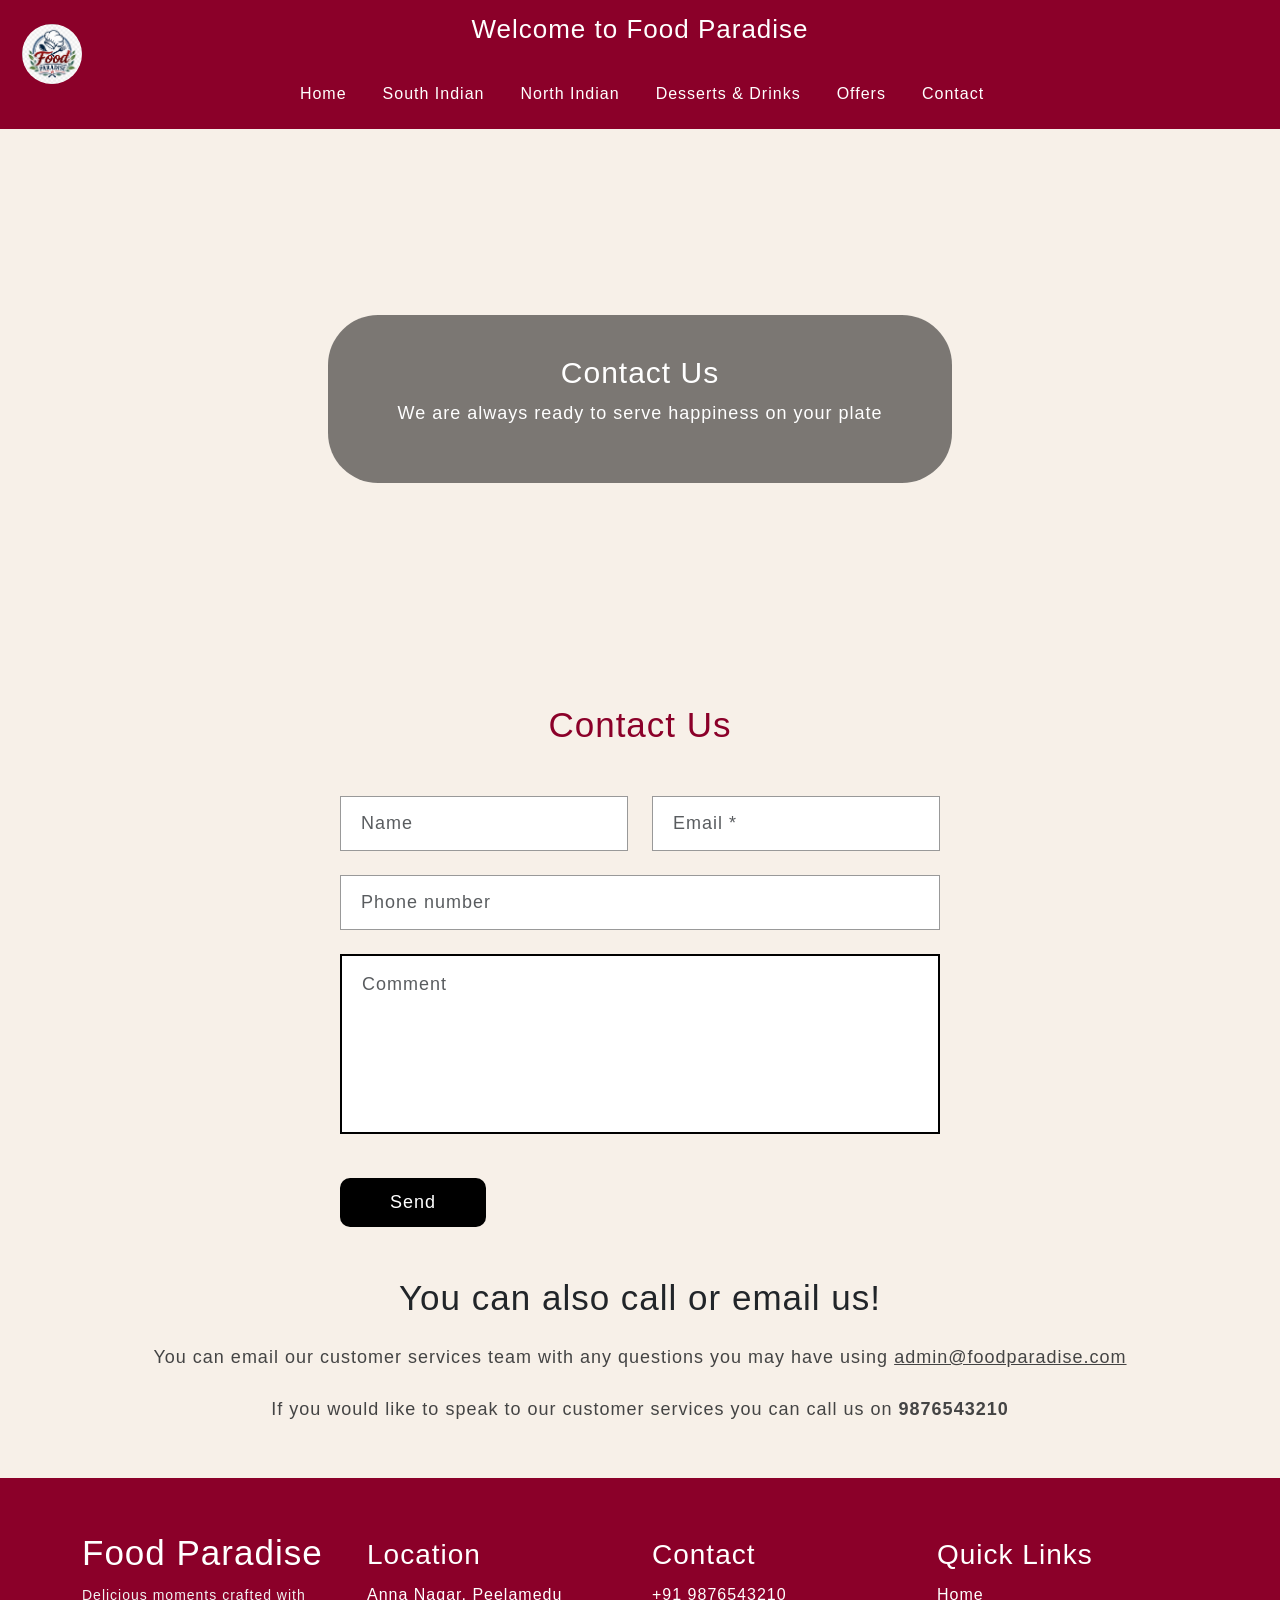
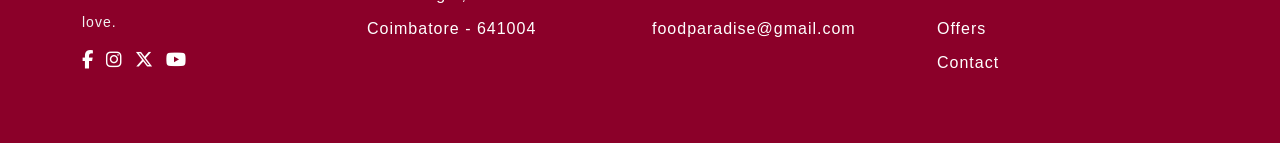
<file: contact.html>
<!DOCTYPE html>
<html lang="en">
<head>

    <meta name="viewport" content="width=device-width, initial-scale=1.0">

    <title>Contact | Food Paradise</title>

    <link href="https://cdn.jsdelivr.net/npm/bootstrap@5.3.3/dist/css/bootstrap.min.css" rel="stylesheet">
    <link rel="stylesheet" href="https://cdnjs.cloudflare.com/ajax/libs/font-awesome/6.5.0/css/all.min.css">

    <link rel="stylesheet" href="home.css">
    <link rel="stylesheet" href="contact.css">

</head>

<body>

<!-- TOP HEADER -->

<div class="top-bar">
    Welcome to Food Paradise
</div>

<!-- NAVBAR -->

<nav class="navbar navbar-expand-lg navbar-dark custom-nav">

    <div class="container">

        <a class="navbar-brand" href="#">
            <img src="./images/logo.png" alt="Logo" class="logo-img">
        </a>

        <button class="navbar-toggler" data-bs-toggle="collapse" data-bs-target="#menu">
            <span class="navbar-toggler-icon"></span>
        </button>

        <div class="collapse navbar-collapse" id="menu">

            <ul class="navbar-nav mx-auto">

                <li class="nav-item">
                    <a class="nav-link" href="index.html">Home</a>
                </li>

                <li class="nav-item">
                    <a class="nav-link" href="south-indian.html">South Indian</a>
                </li>

                <li class="nav-item">
                    <a class="nav-link" href="north-indian.html">North Indian</a>
                </li>

                <li class="nav-item">
                    <a class="nav-link" href="desserts-drinks.html">Desserts & Drinks</a>
                </li>

                <li class="nav-item">
                    <a class="nav-link" href="offers.html">Offers</a>
                </li>

                <li class="nav-item">
                    <a class="nav-link active" href="contact.html">Contact</a>
                </li>

            </ul>

        </div>

    </div>

</nav>

<!-- HERO -->
<section class="contact-hero">

    <div class="hero-overlay">

        <div class="hero-content">
            <h1>Contact Us</h1>
            <p>We are always ready to serve happiness on your plate</p>
        </div>

    </div>

</section>

<!-- CONTACT SECTION -->

<section class="contact-section">

    <div class="container">

        <h1 class="contact-title">Contact Us</h1>

        <form class="contact-form">

            <div class="row">

                <div class="col-md-6 mb-4">
                    <input type="text" class="form-control custom-input" placeholder="Name">
                </div>

                <div class="col-md-6 mb-4">
                    <input type="email" class="form-control custom-input" placeholder="Email *">
                </div>

            </div>

            <div class="mb-4">
                <input type="text" class="form-control custom-input" placeholder="Phone number">
            </div>

            <div class="mb-4">
                <textarea class="form-control custom-textarea" placeholder="Comment"></textarea>
            </div>

            <button class="send-btn">Send</button>

        </form>

        <!-- CONTACT DETAILS -->

        <div class="contact-info">

            <h2>You can also call or email us!</h2>

            <p>
                You can email our customer services team with any questions you may have using
                <span>admin@foodparadise.com</span>
            </p>

            <p>
                If you would like to speak to our customer services you can call us on
                <strong>9876543210</strong>
            </p>

        </div>

    </div>

</section>

<!-- FOOTER -->

<footer class="footer">

    <div class="container">

        <div class="row">

            <div class="col-md-3">
                <h1 class="footer-logo">Food Paradise</h1>
                    <p class="footer-tagline">Delicious moments crafted with love.</p>

                    <div class="footer-social">
                        <a href="#"><i class="fab fa-facebook-f"></i></a>
                        <a href="#"><i class="fab fa-instagram"></i></a>
                        <a href="#"><i class="fab fa-x-twitter"></i></a>
                        <a href="#"><i class="fab fa-youtube"></i></a>
            </div>
            </div>

            <div class="col-md-3">
                <h3>Location</h3>
                <p>Anna Nagar, Peelamedu</p>
                <p>Coimbatore - 641004</p>
            </div>

            <div class="col-md-3">
                <h3>Contact</h3>
                <p>+91 9876543210</p>
                <p>foodparadise@gmail.com</p>
            </div>

            <div class="col-md-3">
                <h3>Quick Links</h3>

                <p><a href="index.html">Home</a></p>
                <p><a href="offers.html">Offers</a></p>
                <p><a href="contact.html">Contact</a></p>

            </div>

        </div>

    </div>

</footer>

<script src="https://cdn.jsdelivr.net/npm/bootstrap@5.3.3/dist/js/bootstrap.bundle.min.js"></script>

</body>
</html>
</file>
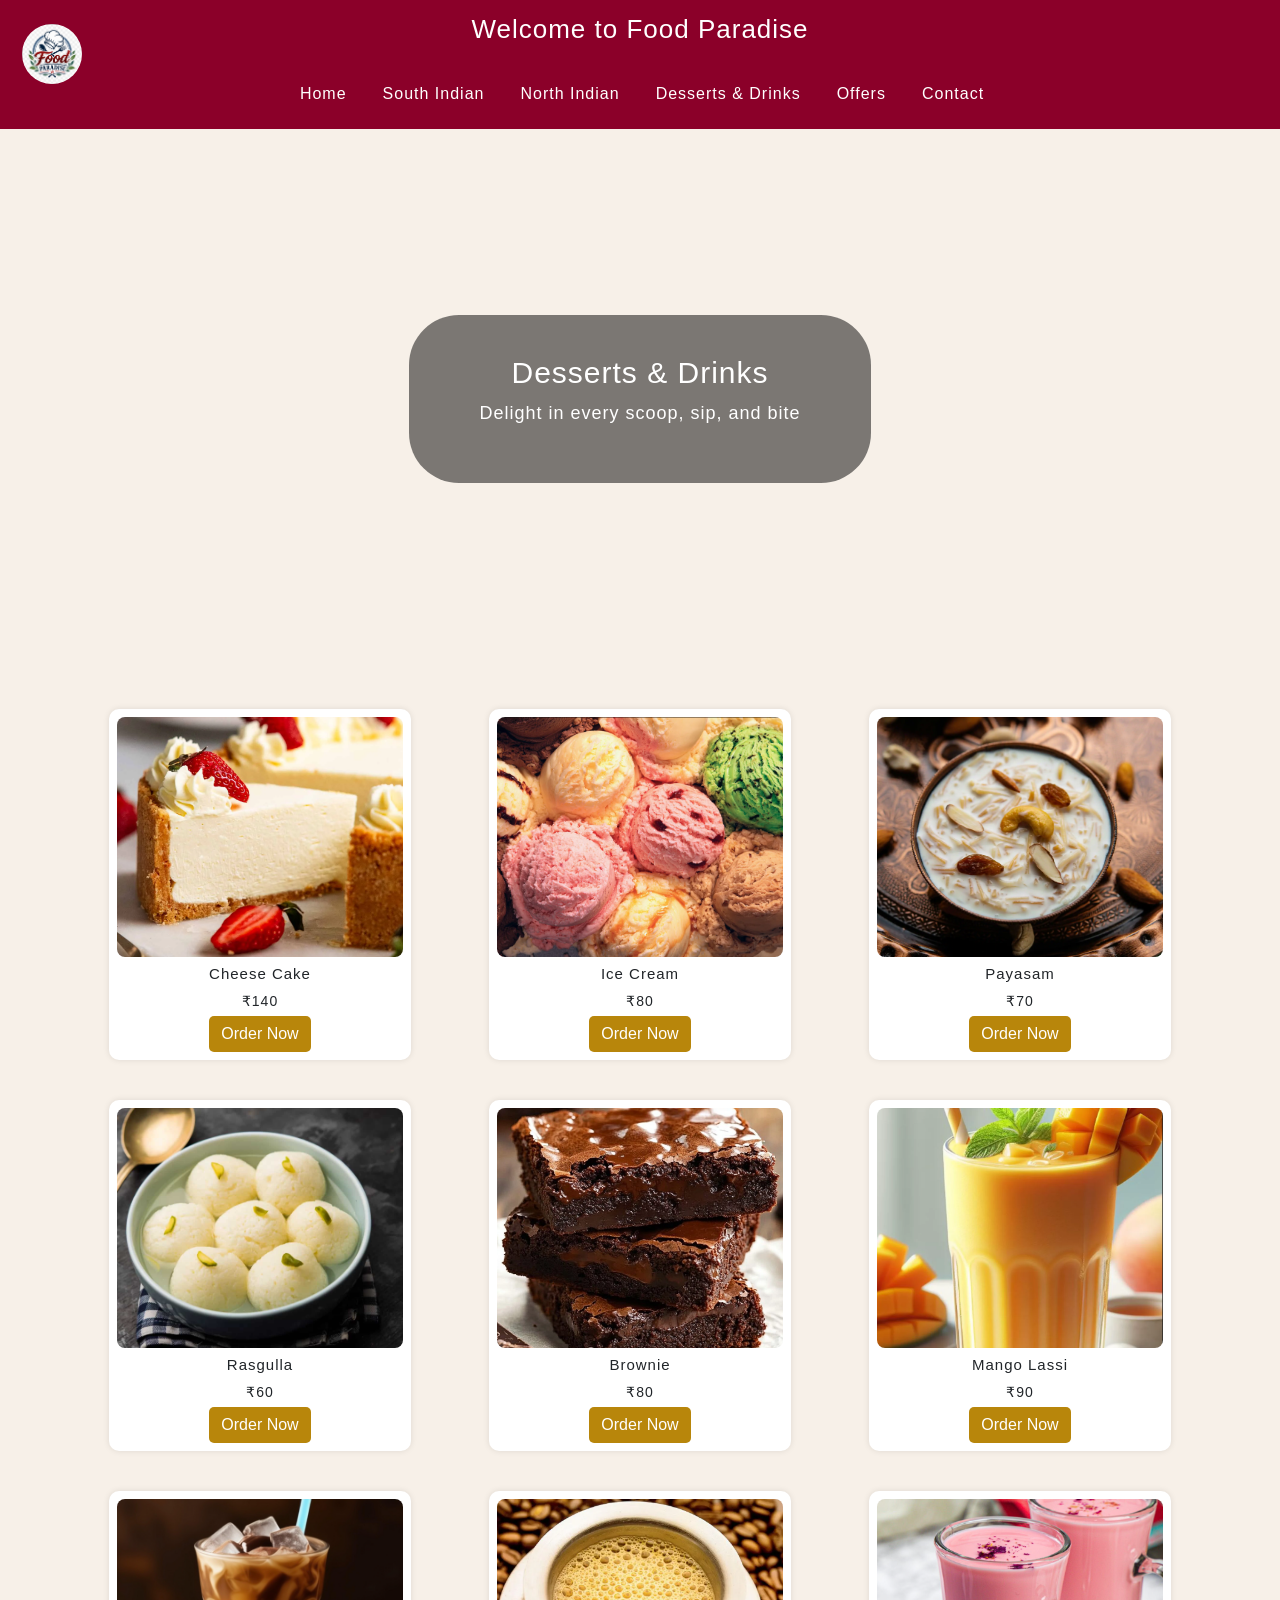
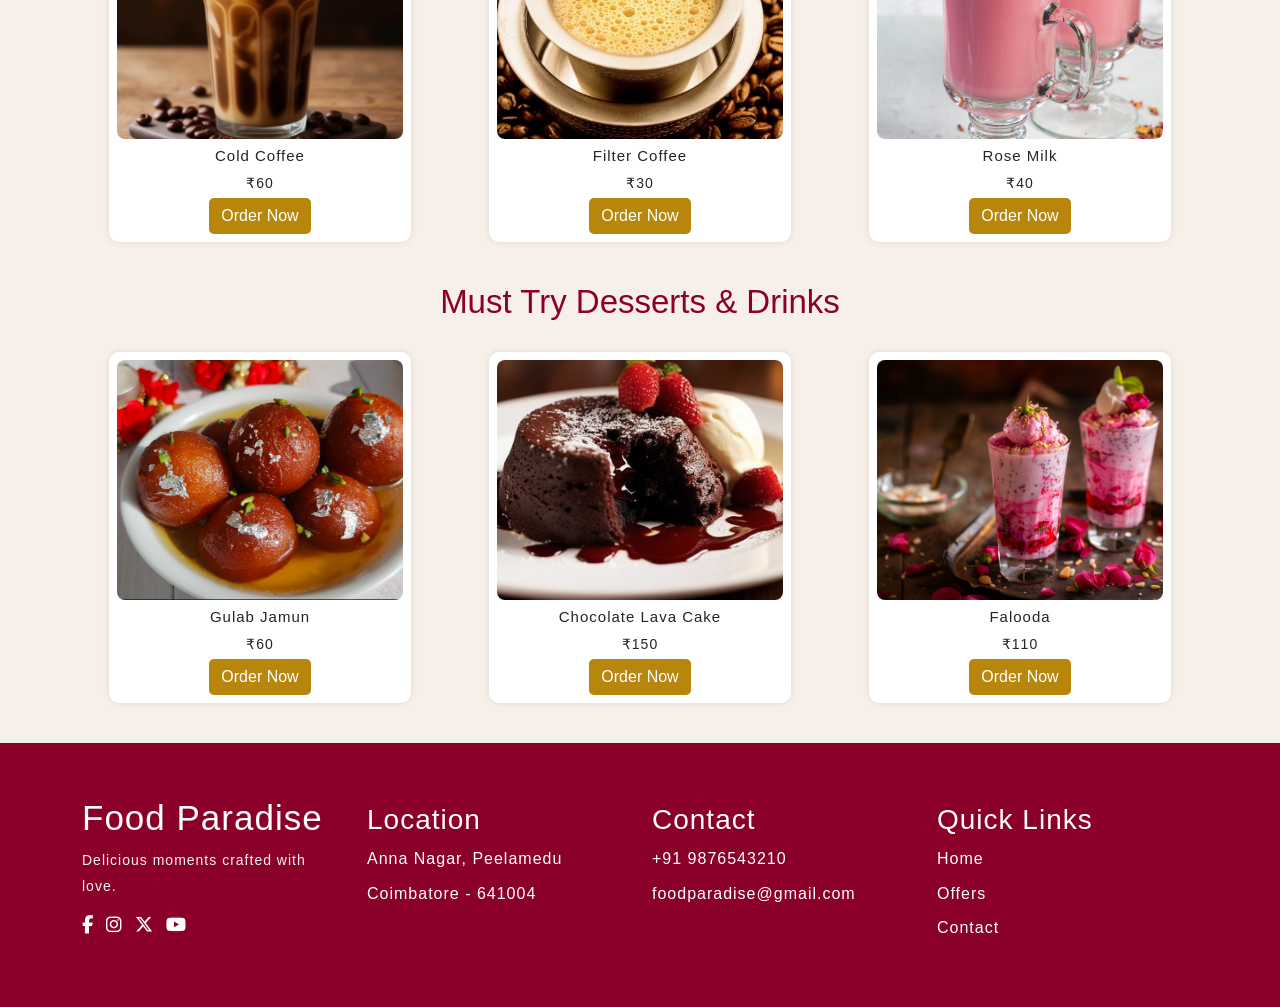
<file: desserts-drinks.html>
<!DOCTYPE html>
<html lang="en">
<head>

    <meta name="viewport" content="width=device-width, initial-scale=1.0">
    <title>Desserts & Drinks | Food Paradise</title>

    <link href="https://cdn.jsdelivr.net/npm/bootstrap@5.3.3/dist/css/bootstrap.min.css" rel="stylesheet">
    <link rel="stylesheet" href="https://cdnjs.cloudflare.com/ajax/libs/font-awesome/6.5.0/css/all.min.css">

    <link rel="stylesheet" href="home.css">
    <link rel="stylesheet" href="desserts-drinks.css">

</head>

<body>

<!-- TOP BAR -->
<div class="top-bar">
    Welcome to Food Paradise
</div>

<!-- NAVBAR -->
<nav class="navbar navbar-expand-lg navbar-dark custom-nav">
    <div class="container">

        <a class="navbar-brand" href="#">
            <img src="./images/logo.png" class="logo-img">
        </a>

        <button class="navbar-toggler" data-bs-toggle="collapse" data-bs-target="#menu">
            <span class="navbar-toggler-icon"></span>
        </button>

        <div class="collapse navbar-collapse" id="menu">

            <ul class="navbar-nav mx-auto">

                <li class="nav-item"><a class="nav-link" href="index.html">Home</a></li>
                <li class="nav-item"><a class="nav-link" href="south-indian.html">South Indian</a></li>
                <li class="nav-item"><a class="nav-link" href="north-indian.html">North Indian</a></li>
                <li class="nav-item"><a class="nav-link active" href="desserts-drinks.html">Desserts & Drinks</a></li>
                <li class="nav-item"><a class="nav-link" href="offers.html">Offers</a></li>
                <li class="nav-item"><a class="nav-link" href="contact.html">Contact</a></li>

            </ul>

        </div>
    </div>
</nav>

<!-- HERO -->
<section class="dd-hero">
    <div class="hero-overlay">
        <div class="hero-content">
            <h1>Desserts & Drinks</h1>
            <p>Delight in every scoop, sip, and bite</p>
        </div>
    </div>
</section>

<!-- MENU -->
<section class="menu-section">

<div class="container">

<!-- 9 ITEMS -->
<div class="row g-4 menu-row">

    <div class="col-md-4">
        <div class="food-card">
            <img src="./images/cheese-cake.png">
            <h3>Cheese Cake</h3>
            <p>₹140</p>
            <button class="order-btn">Order Now</button>
        </div>
    </div>

    <div class="col-md-4">
        <div class="food-card">
            <img src="./images/ice-cream.png">
            <h3>Ice Cream</h3>
            <p>₹80</p>
            <button class="order-btn">Order Now</button>
        </div>
    </div>

    <div class="col-md-4">
        <div class="food-card">
            <img src="./images/payasam.png">
            <h3>Payasam</h3>
            <p>₹70</p>
            <button class="order-btn">Order Now</button>
        </div>
    </div>

</div>

<div class="row g-4 menu-row">

    <div class="col-md-4">
        <div class="food-card">
            <img src="./images/rasgulla.png">
            <h3>Rasgulla</h3>
            <p>₹60</p>
            <button class="order-btn">Order Now</button>
        </div>
    </div>

    <div class="col-md-4">
        <div class="food-card">
            <img src="./images/brownie.png">
            <h3>Brownie</h3>
            <p>₹80</p>
            <button class="order-btn">Order Now</button>
        </div>
    </div>

    <div class="col-md-4">
        <div class="food-card">
            <img src="./images/mango-lassi.png">
            <h3>Mango Lassi</h3>
            <p>₹90</p>
            <button class="order-btn">Order Now</button>
        </div>
    </div>

</div>

<div class="row g-4 menu-row">

    <div class="col-md-4">
        <div class="food-card">
            <img src="./images/cold-coffee.png">
            <h3>Cold Coffee</h3>
            <p>₹60</p>
            <button class="order-btn">Order Now</button>
        </div>
    </div>

    <div class="col-md-4">
        <div class="food-card">
            <img src="./images/filter-coffee.png">
            <h3>Filter Coffee</h3>
            <p>₹30</p>
            <button class="order-btn">Order Now</button>
        </div>
    </div>

    <div class="col-md-4">
        <div class="food-card">
            <img src="./images/rose-milk.png">
            <h3>Rose Milk</h3>
            <p>₹40</p>
            <button class="order-btn">Order Now</button>
        </div>
    </div>

</div>

<!-- MUST TRY -->
<h2 class="section-title">Must Try Desserts & Drinks</h2>

<div class="row g-4 menu-row">

    <div class="col-md-4">
        <div class="food-card">
            <img src="./images/gulab-jamun.png">
            <h3>Gulab Jamun</h3>
            <p>₹60</p>
            <button class="order-btn">Order Now</button>
        </div>
    </div>

    <div class="col-md-4">
        <div class="food-card">
            <img src="./images/chocolate-lava-cake.png">
            <h3>Chocolate Lava Cake</h3>
            <p>₹150</p>
            <button class="order-btn">Order Now</button>
        </div>
    </div>

    <div class="col-md-4">
        <div class="food-card">
            <img src="./images/falooda.png">
            <h3>Falooda</h3>
            <p>₹110</p>
            <button class="order-btn">Order Now</button>
        </div>
    </div>

</div>

</div>

</section>

<!-- FOOTER -->
<footer class="footer">
    <div class="container">
        <div class="row">

            <div class="col-md-3">
                <h1 class="footer-logo">Food Paradise</h1>
                    <p class="footer-tagline">Delicious moments crafted with love.</p>

                    <div class="footer-social">
                        <a href="#"><i class="fab fa-facebook-f"></i></a>
                        <a href="#"><i class="fab fa-instagram"></i></a>
                        <a href="#"><i class="fab fa-x-twitter"></i></a>
                        <a href="#"><i class="fab fa-youtube"></i></a>
                    </div>
            </div>

            <div class="col-md-3">
                <h3>Location</h3>
                <p>Anna Nagar, Peelamedu</p>
                <p>Coimbatore - 641004</p>
            </div>

            <div class="col-md-3">
                <h3>Contact</h3>
                <p>+91 9876543210</p>
                <p>foodparadise@gmail.com</p>
            </div>

            <div class="col-md-3">
                <h3>Quick Links</h3>
                <p><a href="index.html">Home</a></p>
                <p><a href="offers.html">Offers</a></p>
                <p><a href="contact.html">Contact</a></p>
            </div>

        </div>
    </div>

</footer>

<script src="https://cdn.jsdelivr.net/npm/bootstrap@5.3.3/dist/js/bootstrap.bundle.min.js"></script>

</body>
</html>
</file>
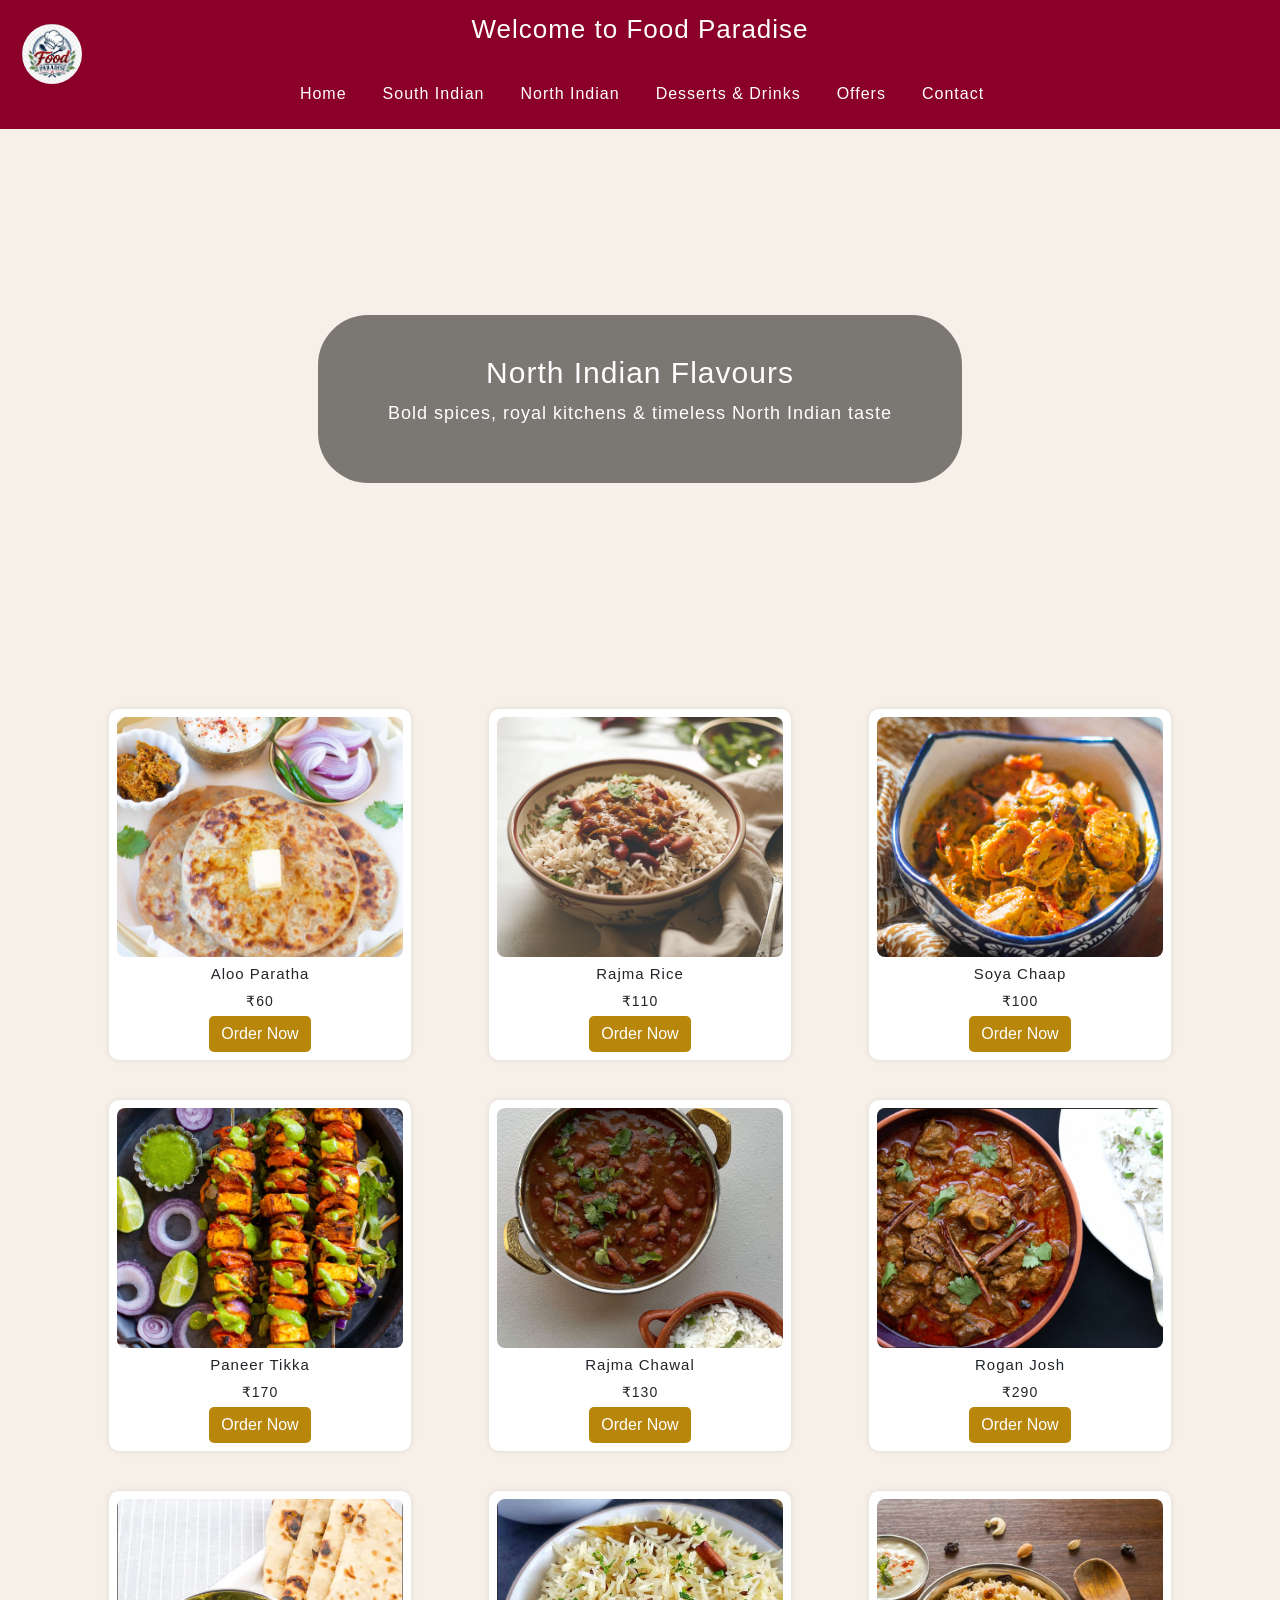
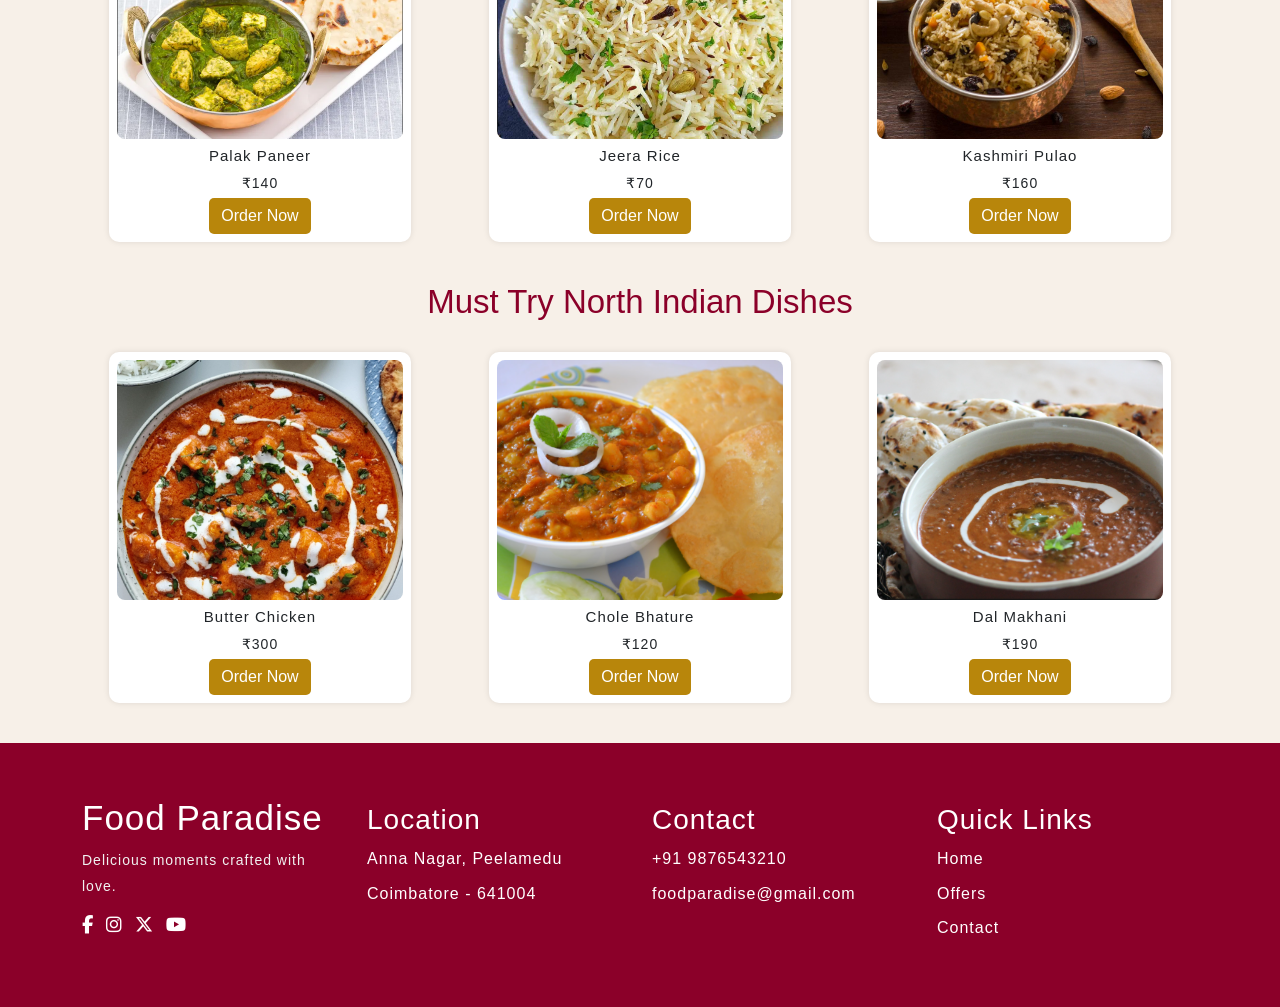
<file: north-indian.html>
<!DOCTYPE html>
<html lang="en">
<head>

    <meta name="viewport" content="width=device-width, initial-scale=1.0">

    <title>North Indian | Food Paradise</title>

    <link href="https://cdn.jsdelivr.net/npm/bootstrap@5.3.3/dist/css/bootstrap.min.css" rel="stylesheet">
    <link rel="stylesheet" href="https://cdnjs.cloudflare.com/ajax/libs/font-awesome/6.5.0/css/all.min.css">

    <link rel="stylesheet" href="home.css">
    <link rel="stylesheet" href="north-indian.css">

</head>

<body>

<div class="top-bar">
    Welcome to Food Paradise
</div>

<nav class="navbar navbar-expand-lg navbar-dark custom-nav">

    <div class="container">

      <a class="navbar-brand" href="#">
           <img src="./images/logo.png" class="logo-img">
      </a>

        <button class="navbar-toggler" data-bs-toggle="collapse" data-bs-target="#menu">
            <span class="navbar-toggler-icon"></span>
        </button>

        <div class="collapse navbar-collapse" id="menu">

            <ul class="navbar-nav mx-auto">

                <li class="nav-item"><a class="nav-link" href="index.html">Home</a></li>
                <li class="nav-item"><a class="nav-link" href="south-indian.html">South Indian</a></li>
                <li class="nav-item"><a class="nav-link active" href="north-indian.html">North Indian</a></li>
                <li class="nav-item"><a class="nav-link" href="desserts-drinks.html">Desserts & Drinks</a></li>
                <li class="nav-item"><a class="nav-link" href="offers.html">Offers</a></li>
                <li class="nav-item"><a class="nav-link" href="contact.html">Contact</a></li>

            </ul>

        </div>

    </div>

</nav>

<!-- HERO -->
<section class="north-hero">

   <div class="hero-overlay">

        <div class="hero-content">
            <h1>North Indian Flavours</h1>
            <p>Bold spices, royal kitchens & timeless North Indian taste</p>
        </div>

   </div>

</section>

<!-- MENU -->
<section class="menu-section">

    <div class="container">

        <div class="row g-4 menu-row">

            <div class="col-md-4">
                <div class="food-card">
                    <img src="./images/alu-parota.png">
                    <h3>Aloo Paratha</h3>
                    <p>₹60</p>
                    <button class="order-btn">Order Now</button>
                </div>
            </div>

            <div class="col-md-4">
                <div class="food-card">
                    <img src="./images/rajma-rice.png">
                    <h3>Rajma Rice</h3>
                    <p>₹110</p>
                    <button class="order-btn">Order Now</button>
                </div>
            </div>

            <div class="col-md-4">
                <div class="food-card">
                    <img src="./images/soya-chap.png">
                    <h3>Soya Chaap</h3>
                    <p>₹100</p>
                    <button class="order-btn">Order Now</button>
                </div>
            </div>

        </div>

       <div class="row g-4 menu-row">

            <div class="col-md-4">
                <div class="food-card">
                    <img src="./images/paneer-tikka.png">
                    <h3>Paneer Tikka</h3>
                    <p>₹170</p>
                    <button class="order-btn">Order Now</button>
                </div>
            </div>

            <div class="col-md-4">
                <div class="food-card">
                    <img src="./images/rajma-chawal.png">
                    <h3>Rajma Chawal</h3>
                    <p>₹130</p>
                    <button class="order-btn">Order Now</button>
                </div>
            </div>

            <div class="col-md-4">
                <div class="food-card">
                    <img src="./images/rogan-josh.png">
                    <h3>Rogan Josh</h3>
                    <p>₹290</p>
                    <button class="order-btn">Order Now</button>
                </div>
            </div>

        </div>

        <div class="row g-4 menu-row">

            <div class="col-md-4">
                <div class="food-card">
                    <img src="./images/palak-paneer.png">
                    <h3>Palak Paneer</h3>
                    <p>₹140</p>
                    <button class="order-btn">Order Now</button>
                </div>
            </div>

            <div class="col-md-4">
                <div class="food-card">
                    <img src="./images/jeera-rice.png">
                    <h3>Jeera Rice</h3>
                    <p>₹70</p>
                    <button class="order-btn">Order Now</button>
                </div>
            </div>

            <div class="col-md-4">
                <div class="food-card">
                    <img src="./images/Kashmiri-pulao.png">
                    <h3>Kashmiri Pulao</h3>
                    <p>₹160</p>
                    <button class="order-btn">Order Now</button>
                </div>
            </div>

        </div>

    </div>

</section>

<!-- MUST TRY -->
<section class="menu-section">

    <h2 class="section-title">Must Try North Indian Dishes</h2>

    <div class="container">

        <div class="row g-4 menu-row">

            <div class="col-md-4">
                <div class="food-card">
                    <img src="./images/butter-chicken.png">
                    <h3>Butter Chicken</h3>
                    <p>₹300</p>
                    <button class="order-btn">Order Now</button>
                </div>
            </div>

            <div class="col-md-4">
                <div class="food-card">
                    <img src="./images/chole-bhature.png">
                    <h3>Chole Bhature</h3>
                    <p>₹120</p>
                    <button class="order-btn">Order Now</button>
                </div>
            </div>

            <div class="col-md-4">
                <div class="food-card">
                    <img src="./images/dal-makhani.png">
                    <h3>Dal Makhani</h3>
                    <p>₹190</p>
                    <button class="order-btn">Order Now</button>
                </div>
            </div>

        </div>

    </div>

</section>

<footer class="footer">

    <div class="container">

        <div class="row">

            <div class="col-md-3">
                <h1 class="footer-logo">Food Paradise</h1>
                    <p class="footer-tagline">Delicious moments crafted with love.</p>

                    <div class="footer-social">
                        <a href="#"><i class="fab fa-facebook-f"></i></a>
                        <a href="#"><i class="fab fa-instagram"></i></a>
                        <a href="#"><i class="fab fa-x-twitter"></i></a>
                        <a href="#"><i class="fab fa-youtube"></i></a>
                    </div>
            </div>

            <div class="col-md-3">
                <h3>Location</h3>
                <p>Anna Nagar, Peelamedu</p>
                <p>Coimbatore - 641004</p>
            </div>

            <div class="col-md-3">
                <h3>Contact</h3>
                <p>+91 9876543210</p>
                <p>foodparadise@gmail.com</p>
            </div>

            <div class="col-md-3">
                <h3>Quick Links</h3>
                <p><a href="index.html">Home</a></p>
                <p><a href="offers.html">Offers</a></p>
                <p><a href="contact.html">Contact</a></p>
            </div>

        </div>

    </div>

</footer>

<script src="https://cdn.jsdelivr.net/npm/bootstrap@5.3.3/dist/js/bootstrap.bundle.min.js"></script>

</body>
</html>
</file>
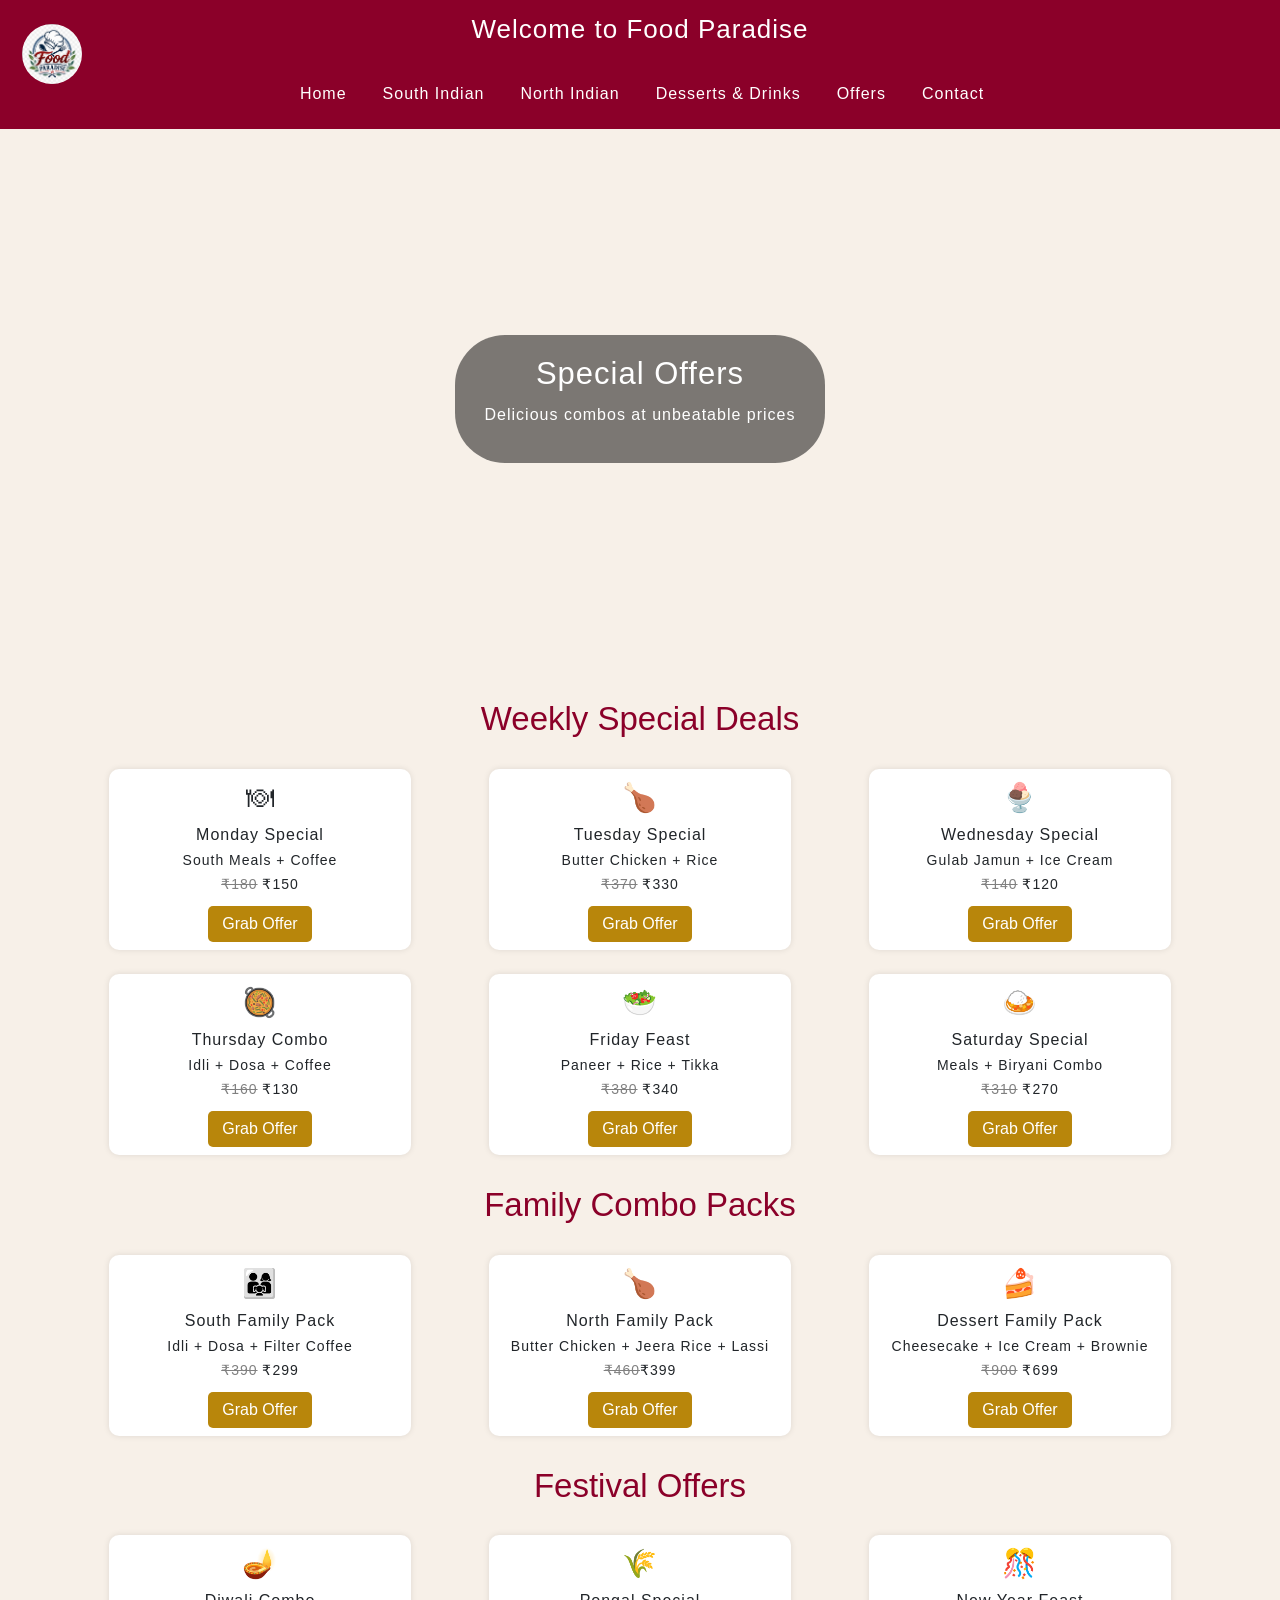
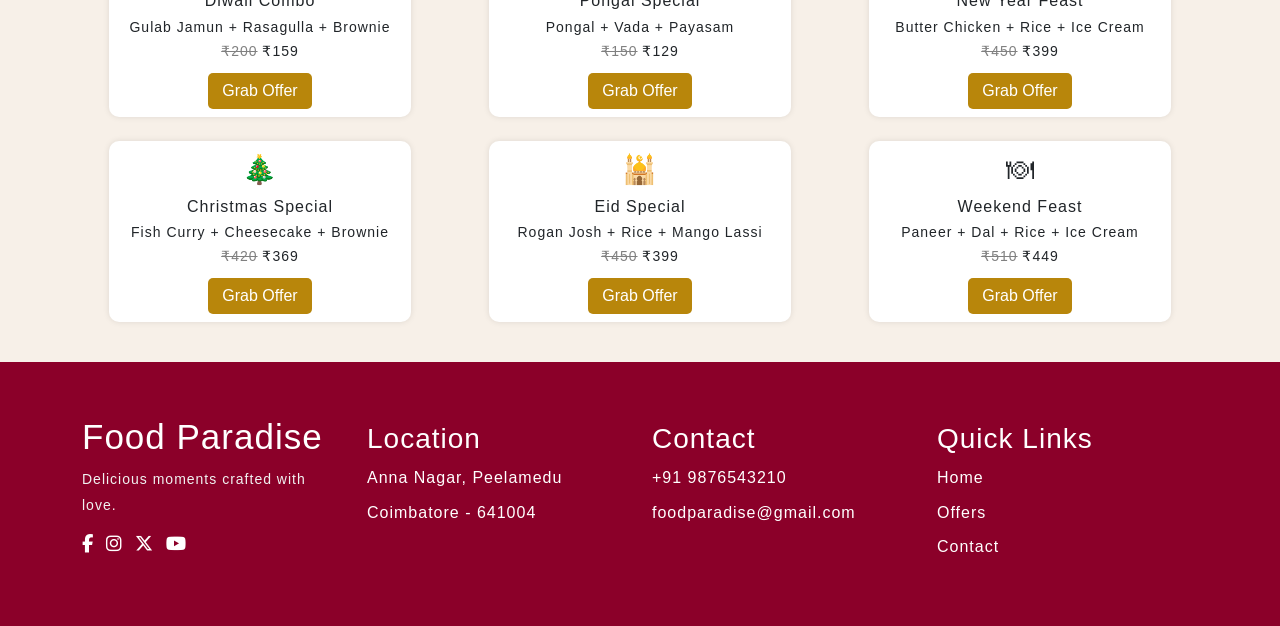
<file: offers.html>
<!DOCTYPE html>
<html lang="en">
<head>
<meta name="viewport" content="width=device-width, initial-scale=1.0">
<title>Offers | Food Paradise</title>

<link href="https://cdn.jsdelivr.net/npm/bootstrap@5.3.3/dist/css/bootstrap.min.css" rel="stylesheet">
<link rel="stylesheet" href="https://cdnjs.cloudflare.com/ajax/libs/font-awesome/6.5.0/css/all.min.css">
<link rel="stylesheet" href="home.css">
<link rel="stylesheet" href="offers.css">
</head>

<body>

<!-- TOP BAR -->
<div class="top-bar">
    Welcome to Food Paradise
</div>

<!-- NAVBAR (SAME AS HOME) -->
<nav class="navbar navbar-expand-lg navbar-dark custom-nav">
<div class="container">

<a class="navbar-brand" href="#">
<img src="./images/logo.png" class="logo-img">
</a>

<button class="navbar-toggler" data-bs-toggle="collapse" data-bs-target="#menu">
<span class="navbar-toggler-icon"></span>
</button>

<div class="collapse navbar-collapse" id="menu">
<ul class="navbar-nav mx-auto">

<li class="nav-item"><a class="nav-link" href="index.html">Home</a></li>
<li class="nav-item"><a class="nav-link" href="south-indian.html">South Indian</a></li>
<li class="nav-item"><a class="nav-link" href="north-indian.html">North Indian</a></li>
<li class="nav-item"><a class="nav-link" href="desserts-drinks.html">Desserts & Drinks</a></li>
<li class="nav-item"><a class="nav-link active" href="offers.html">Offers</a></li>
<li class="nav-item"><a class="nav-link" href="contact.html">Contact</a></li>

</ul>
</div>
</div>
</nav>

<!-- HERO SECTION -->
<div class="offer-hero">

<div class="hero-overlay">

<h1>Special Offers</h1>
<p>Delicious combos at unbeatable prices</p>

</div>
</div>

<div class="container offers-page">

<!-- WEEKLY SPECIAL -->
<h2 class="section-title">Weekly Special Deals</h2>

<div class="row g-4 mb-4">

<div class="col-md-4">
<div class="food-card">
<div class="offer-icon">🍽</div>
<h3>Monday Special</h3>
<p>South Meals + Coffee</p>
<p><del>₹180</del> ₹150</p>
<button class="order-btn">Grab Offer</button>
</div>
</div>

<div class="col-md-4">
<div class="food-card">
<div class="offer-icon">🍗</div>
<h3>Tuesday Special</h3>
<p>Butter Chicken + Rice</p>
<p><del>₹370</del> ₹330</p>
<button class="order-btn">Grab Offer</button>
</div>
</div>

<div class="col-md-4">
<div class="food-card">
<div class="offer-icon">🍨</div>
<h3>Wednesday Special</h3>
<p>Gulab Jamun + Ice Cream</p>
<p><del>₹140</del> ₹120</p>
<button class="order-btn">Grab Offer</button>
</div>
</div>

<div class="col-md-4">
<div class="food-card">
<div class="offer-icon">🥘</div>
<h3>Thursday Combo</h3>
<p>Idli + Dosa + Coffee</p>
<p><del>₹160</del> ₹130</p>
<button class="order-btn">Grab Offer</button>
</div>
</div>

<div class="col-md-4">
<div class="food-card">
<div class="offer-icon">🥗</div>
<h3>Friday Feast</h3>
<p>Paneer + Rice + Tikka</p>
<p><del>₹380</del> ₹340</p>
<button class="order-btn">Grab Offer</button>
</div>
</div>

<div class="col-md-4">
<div class="food-card">
<div class="offer-icon">🍛</div>
<h3>Saturday Special</h3>
<p>Meals + Biryani Combo</p>
<p><del>₹310</del> ₹270</p>
<button class="order-btn">Grab Offer</button>
</div>
</div>

</div>

<!-- FAMILY COMBO -->
<!-- ================= FAMILY COMBO PACKS ================= -->
<h2 class="section-title">Family Combo Packs</h2>

<div class="row g-4 mb-4">

    <div class="col-md-4">
        <div class="food-card">
            <div class="offer-icon">👨‍👩‍👧</div>
            <h3>South Family Pack</h3>
            <p>Idli + Dosa + Filter Coffee</p>
            <p><del>₹390</del> ₹299</p>
            <button class="order-btn">Grab Offer</button>
        </div>
    </div>

    <div class="col-md-4">
        <div class="food-card">
            <div class="offer-icon">🍗</div>
            <h3>North Family Pack</h3>
            <p>Butter Chicken + Jeera Rice + Lassi</p>
            <p><del>₹460</del>₹399</p>
            <button class="order-btn">Grab Offer</button>
        </div>
    </div>

    <div class="col-md-4">
        <div class="food-card">
            <div class="offer-icon">🍰</div>
            <h3>Dessert Family Pack</h3>
            <p>Cheesecake + Ice Cream + Brownie</p>
            <p><del>₹900</del> ₹699</p>
            <button class="order-btn">Grab Offer</button>
        </div>
    </div>

</div>

<!-- FESTIVAL OFFERS -->
<h2 class="section-title">Festival Offers</h2>

<div class="row g-4 mb-4">

<div class="col-md-4">
<div class="food-card">
<div class="offer-icon">🪔</div>
<h3>Diwali Combo</h3>
<p>Gulab Jamun + Rasagulla + Brownie</p>
<p><del>₹200</del> ₹159</p>
<button class="order-btn">Grab Offer</button>
</div>
</div>

<div class="col-md-4">
<div class="food-card">
<div class="offer-icon">🌾</div>
<h3>Pongal Special</h3>
<p>Pongal + Vada + Payasam</p>
<p><del>₹150</del> ₹129</p>
<button class="order-btn">Grab Offer</button>
</div>
</div>

<div class="col-md-4">
<div class="food-card">
<div class="offer-icon">🎊</div>
<h3>New Year Feast</h3>
<p>Butter Chicken + Rice + Ice Cream</p>
<p><del>₹450</del> ₹399</p>
<button class="order-btn">Grab Offer</button>
</div>
</div>

<div class="col-md-4">
<div class="food-card">
<div class="offer-icon">🎄</div>
<h3>Christmas Special</h3>
<p>Fish Curry + Cheesecake + Brownie</p>
<p><del>₹420</del> ₹369</p>
<button class="order-btn">Grab Offer</button>
</div>
</div>

<div class="col-md-4">
<div class="food-card">
<div class="offer-icon">🕌</div>
<h3>Eid Special</h3>
<p>Rogan Josh + Rice + Mango Lassi</p>
<p><del>₹450</del> ₹399</p>
<button class="order-btn">Grab Offer</button>
</div>
</div>

<div class="col-md-4">
<div class="food-card">
<div class="offer-icon">🍽</div>
<h3>Weekend Feast</h3>
<p>Paneer + Dal + Rice + Ice Cream</p>
<p><del>₹510</del> ₹449</p>
<button class="order-btn">Grab Offer</button>
</div>
</div>

</div>

</div>

<!-- FOOTER -->
<footer class="footer">
<div class="container">
<div class="row">

<div class="col-md-3">
<h1 class="footer-logo">Food Paradise</h1>
<p class="footer-tagline">Delicious moments crafted with love.</p>

<div class="footer-social">
    <a href="#"><i class="fab fa-facebook-f"></i></a>
    <a href="#"><i class="fab fa-instagram"></i></a>
    <a href="#"><i class="fab fa-x-twitter"></i></a>
    <a href="#"><i class="fab fa-youtube"></i></a>
</div>
</div>

<div class="col-md-3">
<h3>Location</h3>
<p>Anna Nagar, Peelamedu</p>
<p>Coimbatore - 641004</p>
</div>

<div class="col-md-3">
<h3>Contact</h3>
<p>+91 9876543210</p>
<p>foodparadise@gmail.com</p>
</div>

<div class="col-md-3">
<h3>Quick Links</h3>
<p><a href="index.html">Home</a></p>
<p><a href="offers.html">Offers</a></p>
<p><a href="contact.html">Contact</a></p>
</div>

</div>
</div>
</footer>

<script src="https://cdn.jsdelivr.net/npm/bootstrap@5.3.3/dist/js/bootstrap.bundle.min.js"></script>

</body>
</html>
</file>
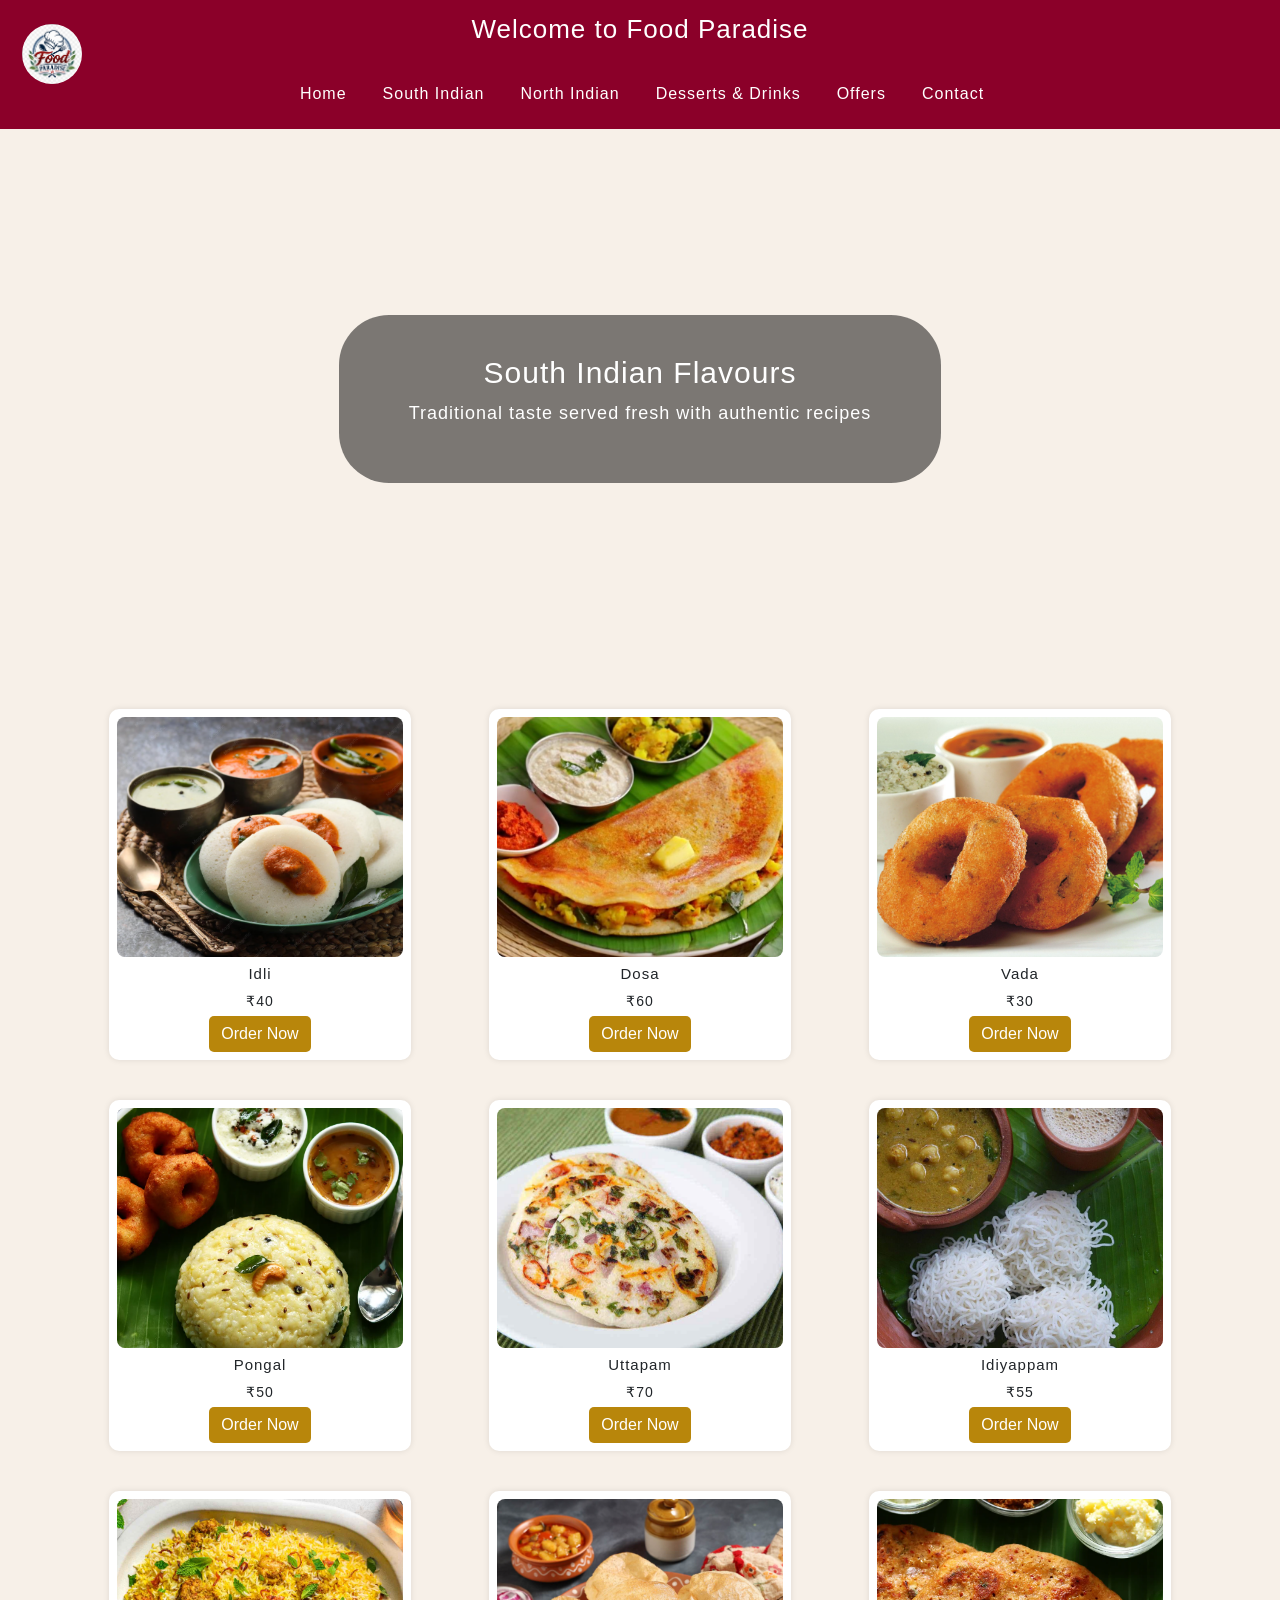
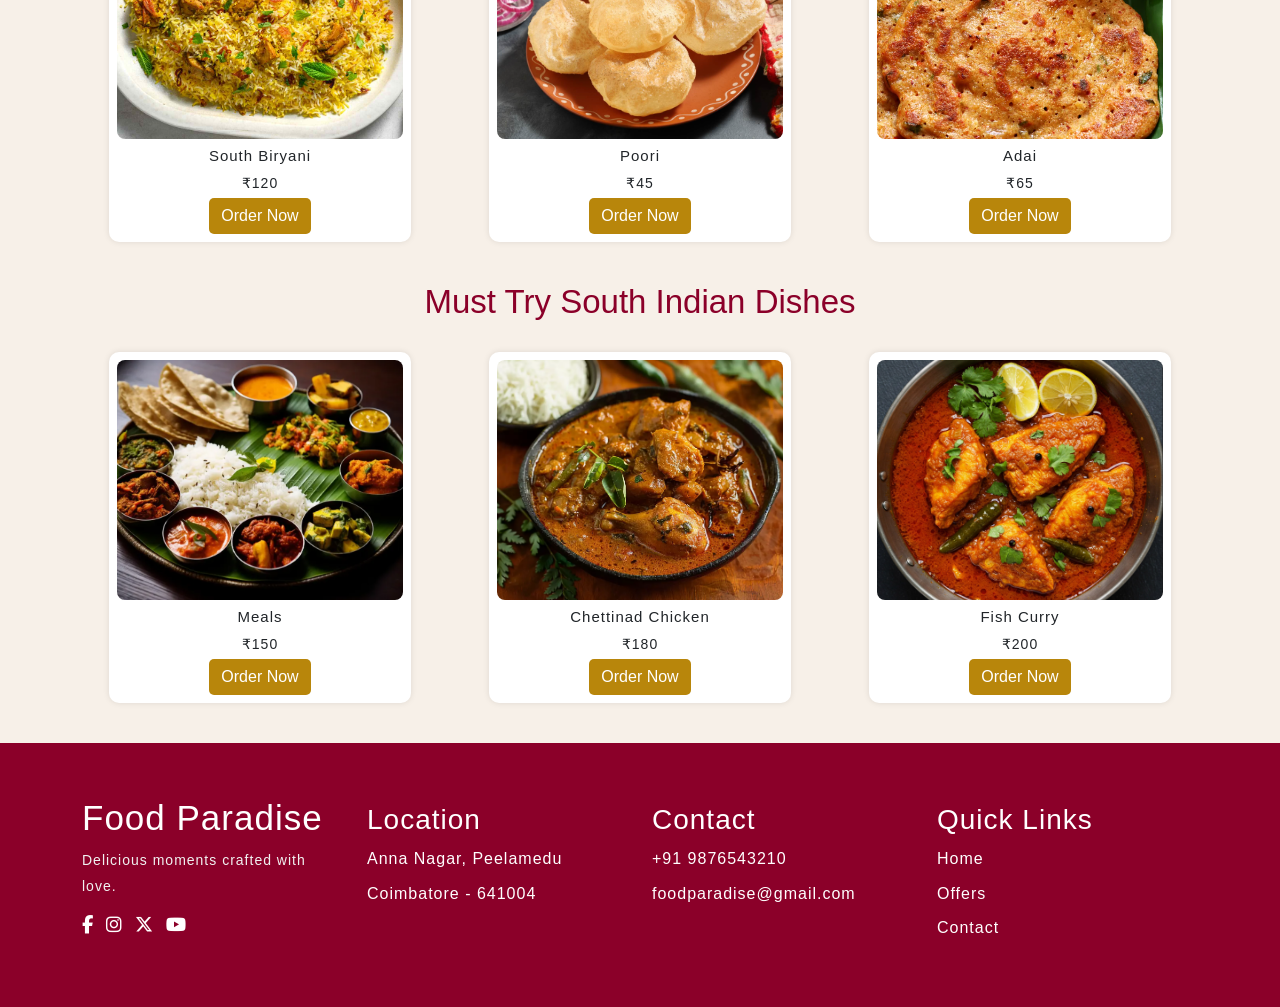
<file: south-indian.html>
<!DOCTYPE html>
<html lang="en">
<head>

    <meta name="viewport" content="width=device-width, initial-scale=1.0">

    <title>South Indian | Food Paradise</title>

    <link href="https://cdn.jsdelivr.net/npm/bootstrap@5.3.3/dist/css/bootstrap.min.css" rel="stylesheet">
    <link rel="stylesheet" href="https://cdnjs.cloudflare.com/ajax/libs/font-awesome/6.5.0/css/all.min.css">

    <link rel="stylesheet" href="home.css">
    <link rel="stylesheet" href="south-indian.css">

</head>

<body>

<!-- ================= HEADER ================= -->

<div class="top-bar">
    Welcome to Food Paradise
</div>

<nav class="navbar navbar-expand-lg navbar-dark custom-nav">

    <div class="container">

      <a class="navbar-brand" href="#">
           <img src="./images/logo.png" alt="Logo" class="logo-img">
      </a>

        <button class="navbar-toggler" data-bs-toggle="collapse" data-bs-target="#menu">
            <span class="navbar-toggler-icon"></span>
        </button>

        <div class="collapse navbar-collapse" id="menu">

            <ul class="navbar-nav mx-auto">

                <li class="nav-item"><a class="nav-link" href="index.html">Home</a></li>
                <li class="nav-item"><a class="nav-link active" href="south-indian.html">South Indian</a></li>
                <li class="nav-item"><a class="nav-link" href="north-indian.html">North Indian</a></li>
                <li class="nav-item"><a class="nav-link" href="desserts-drinks.html">Desserts & Drinks</a></li>
                <li class="nav-item"><a class="nav-link" href="offers.html">Offers</a></li>
                <li class="nav-item"><a class="nav-link" href="contact.html">Contact</a></li>

            </ul>

        </div>

    </div>

</nav>

<!-- ================= HERO ================= -->

<section class="south-hero">

   <div class="hero-overlay">

        <div class="hero-content">
            <h1>South Indian Flavours</h1>
            <p>Traditional taste served fresh with authentic recipes</p>
        </div>

   </div>

</section>

<!-- ================= 9 FOOD CARDS ================= -->

<section class="menu-section">

    <div class="container">

        <!-- ROW 1 -->

        <div class="row g-4 menu-row">

            <div class="col-md-4">
                <div class="food-card">
                    <img src="./images/idli.png">
                    <h3>Idli</h3>
                    <p>₹40</p>
                    <button class="order-btn">Order Now</button>
                </div>
            </div>

            <div class="col-md-4">
                <div class="food-card">
                    <img src="./images/dosa.png">
                    <h3>Dosa</h3>
                    <p>₹60</p>
                    <button class="order-btn">Order Now</button>
                </div>
            </div>

            <div class="col-md-4">
                <div class="food-card">
                    <img src="./images/vada.png">
                    <h3>Vada</h3>
                    <p>₹30</p>
                    <button class="order-btn">Order Now</button>
                </div>
            </div>

        </div>

        <!-- ROW 2 -->

        <div class="row g-4 menu-row">

            <div class="col-md-4">
                <div class="food-card">
                    <img src="./images/pongal.png">
                    <h3>Pongal</h3>
                    <p>₹50</p>
                    <button class="order-btn">Order Now</button>
                </div>
            </div>

            <div class="col-md-4">
                <div class="food-card">
                    <img src="./images/uttapam.png">
                    <h3>Uttapam</h3>
                    <p>₹70</p>
                    <button class="order-btn">Order Now</button>
                </div>
            </div>

            <div class="col-md-4">
                <div class="food-card">
                    <img src="./images/idiyappam.png">
                    <h3>Idiyappam</h3>
                    <p>₹55</p>
                    <button class="order-btn">Order Now</button>
                </div>
            </div>

        </div>

        <!-- ROW 3 -->

        <div class="row g-4 menu-row">

            <div class="col-md-4">
                <div class="food-card">
                    <img src="./images/south-biryani.png">
                    <h3>South Biryani</h3>
                    <p>₹120</p>
                    <button class="order-btn">Order Now</button>
                </div>
            </div>

            <div class="col-md-4">
                <div class="food-card">
                    <img src="./images/poori.png">
                    <h3>Poori</h3>
                    <p>₹45</p>
                    <button class="order-btn">Order Now</button>
                </div>
            </div>

            <div class="col-md-4">
                <div class="food-card">
                    <img src="./images/adai.png">
                    <h3>Adai</h3>
                    <p>₹65</p>
                    <button class="order-btn">Order Now</button>
                </div>
            </div>

        </div>

    </div>

</section>

<!-- ================= MUST TRY ================= -->

<section class="menu-section">

    <h2 class="section-title">Must Try South Indian Dishes</h2>

    <div class="container">

        <div class="row g-4 menu-row">

            <div class="col-md-4">
                <div class="food-card">
                    <img src="./images/meals.png">
                    <h3>Meals</h3>
                    <p>₹150</p>
                    <button class="order-btn">Order Now</button>
                </div>
            </div>

            <div class="col-md-4">
                <div class="food-card">
                    <img src="./images/chettinad-chicken.png">
                    <h3>Chettinad Chicken</h3>
                    <p>₹180</p>
                    <button class="order-btn">Order Now</button>
                </div>
            </div>

            <div class="col-md-4">
                <div class="food-card">
                    <img src="./images/fish-curry.png">
                    <h3>Fish Curry</h3>
                    <p>₹200</p>
                    <button class="order-btn">Order Now</button>
                </div>
            </div>

        </div>

    </div>

</section>

<!-- ================= FOOTER ================= -->

<footer class="footer">

    <div class="container">

        <div class="row">

            <div class="col-md-3">
                <h1 class="footer-logo">Food Paradise</h1>
                    <p class="footer-tagline">Delicious moments crafted with love.</p>

                    <div class="footer-social">
                        <a href="#"><i class="fab fa-facebook-f"></i></a>
                        <a href="#"><i class="fab fa-instagram"></i></a>
                        <a href="#"><i class="fab fa-x-twitter"></i></a>
                        <a href="#"><i class="fab fa-youtube"></i></a>
                    </div>
            </div>

            <div class="col-md-3">
                <h3>Location</h3>
                <p>Anna Nagar, Peelamedu</p>
                <p>Coimbatore - 641004</p>
            </div>

            <div class="col-md-3">
                <h3>Contact</h3>
                <p>+91 9876543210</p>
                <p>foodparadise@gmail.com</p>
            </div>

            <div class="col-md-3">
                <h3>Quick Links</h3>

                <p><a href="index.html">Home</a></p>
                <p><a href="offers.html">Offers</a></p>
                <p><a href="contact.html">Contact</a></p>

            </div>

        </div>

    </div>

</footer>

<script src="https://cdn.jsdelivr.net/npm/bootstrap@5.3.3/dist/js/bootstrap.bundle.min.js"></script>

</body>
</html>
</file>
<file: home.css>
body{
    margin:0;
    padding:0;
    font-family:Arial;
    background:#f7f0e8;
}

.top-bar{
    background:#8b0029;
    color:white;
    text-align:center;
    padding:10px;
    font-size: 26px !important;
    letter-spacing:1px !important;
}

.custom-nav{
    background:#8b0029;
    padding:0px 20px;
}

.logo-text{
    color:white;
    font-size:32px;
    font-weight:bold;
}

.logo-img{
    height:60px;
    width:60px;
    border-radius:50%;
    object-fit:cover;
}

.navbar-brand{
    display:flex;
    align-items:center;
    position:relative;
    left:-60px;
    top:-40px;
}

.nav-link{
    color:white !important;
    margin:0 10px;
}

.navbar-nav{
    position:relative;
    left:-36px;
}

.top-bar,
.nav-link{
    letter-spacing:1px;
    font-size:16px;
    font-family:Arial;
}

.nav-link:hover{
    color:#f4c27a !important;
}

.slider-img{
    height:540px;
    object-fit:cover;
    filter:brightness(50%);
}

.carousel-caption{ 
    top:50%; 
    bottom:auto; 
    transform:translateY(-50%); 
}

.carousel-caption h1{
    font-size:30px;
}

.carousel-caption p{
    font-size:18px;
}

.footer{
    background:#8b0029;
    color:white;
    padding:60px 0;
    letter-spacing:1px;
}

.footer-logo{
    font-size:35px;
    margin-top:-6px;
}

.footer a{
    color:white;
    text-decoration:none;
}

.footer p{
    margin:4px 0;
    line-height:1.9;
}

.arrow-box{
    background:rgba(255,255,255,0.2);
    padding:18px;
    border-radius:50%;
    backdrop-filter:blur(5px);
}

#slider{
    position:relative;
}

.slider-controls{
    position:absolute;
    left:50%;
    bottom:80px;
    transform:translateX(-50%);
    display:flex;
    align-items:center;
    gap:20px;
    z-index:10;
}

.control-btn{
    background:rgba(255,255,255,0.2);
    border:none;
    padding:14px;
    border-radius:50%;
    backdrop-filter:blur(5px);
    color:white;
    font-size:18px;
    cursor:pointer;
}

.slider-dots{
    display:flex;
    gap:8px;
}

.slider-dots span{
    width:8px;
    height:8px;
    background:white;
    border-radius:50%;
    opacity:0.4;
}

.slider-dots span.active{
    opacity:1;
}
.carousel-caption p{
    font-size:18px;
    line-height:1.6;
    text-align:left;
    max-width:600px;
    text-align:justify;

}
.explore-btn{
    font-size:14px;
    padding:0;             
    width:120px;
    height:32px;    
    border-radius:6px;       
    line-height:30px; 
}


/* FIRST SLIDE ONLY - CENTER ALL CONTENT */
.carousel-item:first-child .carousel-caption{
    top:50%;
    left:50%;
    transform:translate(-50%, -50%);
    text-align:center !important;
    width:100%;
}

.carousel-item:first-child .carousel-caption h1,
.carousel-item:first-child .carousel-caption p{
    text-align:center !important;
    max-width:none;
}

.carousel-item:first-child .explore-btn{
    display:block;
    margin:15px auto 0;
}

/* ================= HOME EXTRA SECTIONS ================= */


.home-section{
    padding:50px 0;
    background:#f7f0e8;
    margin-bottom:0;
}

.home-title{
    text-align:center;
    color:#8b0029;
    font-size:33px;
    font-family:Arial;
    letter-spacing:1px;
    margin-bottom:25px;
}

.home-para{
    max-width:900px;
    margin:0 auto 20px;
    text-align:justify;
    font-size:18px;
    line-height:1.9;
    letter-spacing:1px;
    color:#444;
    font-family:Arial;
}

/* WHY CHOOSE US */

.why-section{
    padding:50px 0;
    background:#f7f0e8;
    margin-bottom:0;
}

.why-box{
    background:white;
    color:black;
    padding:13px;
    border-radius:12px;
    text-align:center;
    margin-top:0;
    width:75%;
    margin-left:auto;
    margin-right:auto;
    box-shadow:0 0 6px rgba(0,0,0,0.1);
}

.why-box h4{
    color:black;
    font-size:17px;
    letter-spacing:1px;
    font-family:Arial;
}

/* SAME CARD STYLE AS OTHER PAGES */

.food-card{
    background:white;
    padding:8px;
    border-radius:10px;
    text-align:center;
    box-shadow:0 0 6px rgba(0,0,0,0.1);
    width:85%;
    margin:0 auto;
    font-family:Arial;
    letter-spacing:1px;
}

.food-card img{
    width:100%;
    height:240px;
    object-fit:cover;
    border-radius:8px;
}

.food-card h3{
    font-size:15px;
    margin-top:8px;
}

.food-card p{
    font-size:14px;
    margin:4px 0;
}

.order-btn{
    background:#b8860b;
    color:white;
    border:none;
    padding:6px 12px;
    border-radius:5px;
}

.footer-tagline{
    font-size:14px;
    margin-top:8px;
    color:#f1f1f1;
}

.footer-social{
    margin-top:12px;
    display:flex;
    gap:12px;
}

.footer-social a{
    color:white;
    font-size:18px;
    transition:0.3s;
}

.footer-social a:hover{
    color:#f4c27a;
}
</file>
<file: contact.css>
.contact-section{
    padding:35px 0;
    background:#f7f0e8;
}

.contact-title{
    text-align:center;
    font-size:35px;
    margin-bottom:50px;
    color:#8b0029;
    font-family:Arial;
    letter-spacing:1px;
}

/* FORM */

.contact-form{
    max-width:600px;
    margin:0 auto;
}

.custom-input{
    height:55px;
    border:1px solid #999;
    border-radius:0;
    font-size:18px;
    padding-left:20px;
    font-family:Arial;
    letter-spacing:1px;
}

.custom-textarea{
    height:180px;
    border:2px solid black;
    border-radius:0;
    resize:none;
    padding:15px 20px;
    font-family:Arial;
    font-size:18px;
    letter-spacing:1px;
}

.send-btn{
    background:black;
    color:white;
    border:none;
    padding:11px 50px;
    border-radius:10px;
    font-size:18px;
    margin-top:20px;
    letter-spacing:1px;
}

/* CONTACT INFO */

.contact-info{
    text-align:center;
    margin-top:50px;
}

.contact-info h2{
    font-size:35px;
    margin-bottom:20px;
    font-family:Arial;
    letter-spacing:1px;
}

.contact-info p{
    font-size:18px;
    color:#444;
    line-height:2;
    letter-spacing:1px;
    font-family:Arial;
}

.contact-info span{
    text-decoration:underline;
}

.contact-hero{
    background:url("https://images.unsplash.com/photo-1559339352-11d035aa65de?q=80&w=1600&auto=format&fit=crop") center/cover no-repeat;
    height:540px;
    display:flex;
    align-items:center;
    justify-content:center;
    margin-bottom:0px;
}

.hero-overlay{
    background:rgba(0,0,0,0.5);
    padding:40px 70px;
    border-radius:50px;
}

.hero-content{
    text-align:center;
    color:white;
}

.hero-content h1{
    font-family:Arial;
    font-size:30px;
    letter-spacing:1px;
}

.hero-content p{
    font-family:Arial;
    font-size:18px;
    line-height:1.6;
    letter-spacing:1px;
}
</file>
<file: desserts-drinks.css>
.dd-hero{
    background:url("https://images.unsplash.com/photo-1551024601-bec78aea704b?q=80&w=1600&auto=format&fit=crop") center/cover no-repeat;
    height:540px;
    display:flex;
    align-items:center;
    justify-content:center;
    margin-bottom:40px;
}

.hero-overlay{
    background:rgba(0,0,0,0.5);
    padding:40px 70px;
    border-radius:50px;
}

.hero-content{
    text-align:center;
    color:white;
}

.hero-content h1{
    font-size:30px;
    font-family:Arial;
    letter-spacing:1px;
}

.hero-content p{
    font-size:18px;
    font-family:Arial;
    line-height:1.6;
    letter-spacing:1px;
}

.food-card{
    background:white;
    padding:8px;
    border-radius:10px;
    text-align:center;
    box-shadow:0 0 6px rgba(0,0,0,0.1);
    width:85%;
    margin:auto;
    
}

.food-card img{
    width:100%;
    height:240px;
    object-fit:cover;
    border-radius:8px;
}

.food-card h3{
    font-size:15px;
    margin-top:8px;
}

.food-card p{
    font-size:14px;
    margin:4px 0;
}

.order-btn{
    background:#b8860b;
    color:white;
    border:none;
    padding:6px 12px;
    border-radius:5px;
}

.section-title{
    text-align:center;
    margin:30px 0;
    color:#8b0029;
    font-size:33px;
}

.menu-row{
    margin-bottom:40px;
}
</file>
<file: north-indian.css>
.north-hero{
    background:url("https://images.unsplash.com/photo-1414235077428-338989a2e8c0?auto=format&fit=crop&w=1600&q=80") center/cover no-repeat;
    height:540px;
    display:flex;
    align-items:center;
    justify-content:center;
    margin-bottom:40px;
}

.hero-overlay{
    background:rgba(0,0,0,0.5);
    padding:40px 70px;
    border-radius:50px;
}

.hero-content{
    text-align:center;
    color:white;
}

.hero-content h1{
    font-family: Arial;
    font-size:30px;
    letter-spacing:1px;
}

.hero-content p{
    font-family: Arial;
    font-size:18px;
    line-height:1.6;
    letter-spacing:1px;
}

.food-card{
    background:white;
    padding:8px;
    border-radius:10px;
    text-align:center;
    box-shadow:0 0 6px rgba(0,0,0,0.1);
    width:85%;
    margin:0 auto;
    font-family:Arial;
    letter-spacing:1px;
}

.food-card img{
    width:100%;
    height:240px;
    object-fit:cover;
    border-radius:8px;
}

.food-card h3{
    font-size:15px;
    margin-top:8px;
}

.food-card p{
    font-size:14px;
    margin:4px 0;
}

.order-btn{
    background:#b8860b;
    color:white;
    border:none;
    padding:6px 12px;
    border-radius:5px;
}

.section-title{
    text-align:center;
    margin:30px 0;
    color:#8b0029;
    font-size:33px;
}

.menu-row{
    margin-bottom:40px;
}
</file>
<file: offers.css>
.offers-page{
    margin-top:20px;
}

/* HERO */
.offer-hero{
    height:300px;
    background:url("https://images.unsplash.com/photo-1513885535751-8b9238bd345a?auto=format&fit=crop&w=1600&q=80") center/cover no-repeat;
    height:540px;
    position:relative;
    display:flex;
    align-items:center;
    justify-content:center;
}

.hero-overlay{
    background:rgba(0,0,0,0.5);
    padding:20px 30px;
    color:white;
    text-align:center;
    border-radius:50px;
}

.hero-overlay h1{
    font-size:31px;
    margin-bottom:10px;
    letter-spacing:1px;
}

.hero-overlay p{
    letter-spacing:1px;
}

/* ICON */
.offer-icon{
    font-size:28px;
    margin-bottom:5px;
}

/* CARD (same structure as your page) */
.food-card{
    background:white;
    padding:8px;
    border-radius:10px;
    text-align:center;
    box-shadow:0 0 6px rgba(0,0,0,0.1);
    width:85%;
    margin:0 auto;
    font-family:Arial;
}

/* TEXT */
.food-card h3{
    font-size:16px;
    margin:6px 0;
}

.food-card p{
    margin:3px 0;
    font-size:14px;
}

/* PRICE */
del{
    color:gray;
}

/* BUTTON */
.order-btn{
    background:#b8860b;
    color:white;
    border:none;
    padding:6px 14px;
    border-radius:5px;
    margin-top:8px;
    cursor:pointer;
}

.order-btn:hover{
    background:#a07409;
}

/* SECTION TITLE */
.section-title{
    text-align:center;
    margin:30px 0;
    color:#8b0029;
    font-size:33px;
}

.footer{
    margin-top:40px;
}
</file>
<file: south-indian.css>
/* HERO */
.south-hero{
    background:url("https://images.unsplash.com/photo-1555396273-367ea4eb4db5?auto=format&fit=crop&w=1600&q=80") center/cover no-repeat;
    height:540px;
    display:flex;
    align-items:center;
    justify-content:center;
    margin-bottom:40px;
}

.hero-overlay{
    background:rgba(0,0,0,0.5);
    padding:40px 70px;
    border-radius:50px;
}

.hero-content{
    text-align:center;
    color:white;
}

.hero-content h1{
    font-family: Arial;
    font-size:30px;
    letter-spacing:1px;
}

.hero-content p{
    font-family: Arial;
    font-size:18px;
    line-height:1.6;
    letter-spacing:1px;
}

/* FOOD CARD */
.food-card{
    background:white;
    padding:8px;
    border-radius:10px;
    text-align:center;
    box-shadow:0 0 6px rgba(0,0,0,0.1);
    width:85%;
    margin:0 auto;
    font-family:Arial;
    letter-spacing:1px;
}

.food-card img{
    width:100%;
    height:240px;
    object-fit:cover;
    border-radius:8px;
}

.food-card h3{
    font-size:15px;
    margin-top:8px;
}

.food-card p{
    font-size:14px;
    margin:4px 0;
}

/* BUTTON */
.order-btn{
    background:#b8860b;
    color:white;
    border:none;
    padding:6px 12px;
    border-radius:5px;
}

/* SECTION */
.section-title{
    text-align:center;
    margin:30px 0;
    color:#8b0029;
    font-size:33px;
}


.menu-row{
    margin-bottom:40px;
}
</file>
